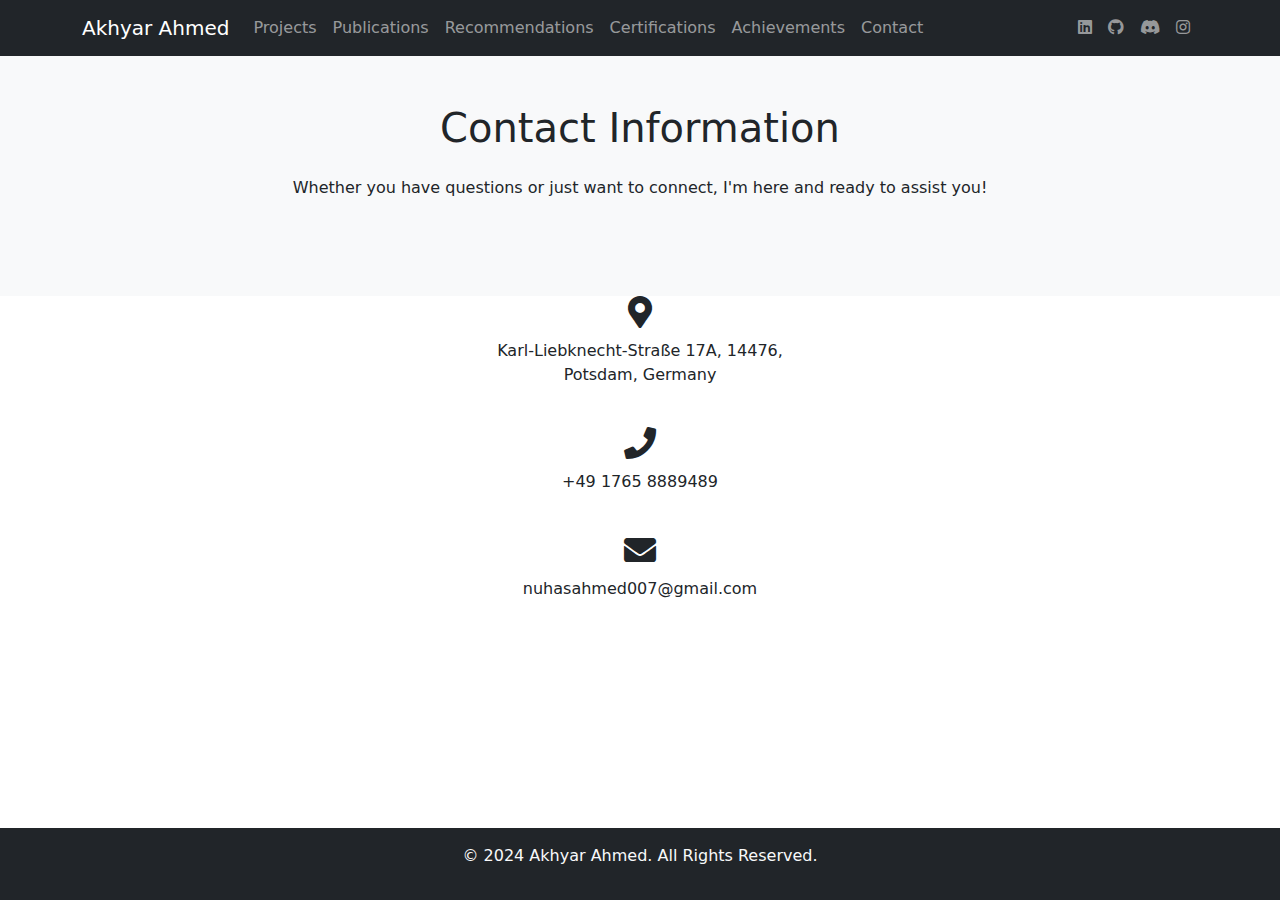
<file: contact.html>
<!DOCTYPE html>
<html lang="en">

<head>
  <meta charset="UTF-8">
  <meta name="viewport" content="width=device-width, initial-scale=1.0">
  <title>Portfolio - Contact</title>
  <!-- Bootstrap CSS -->
  <link href="https://cdn.jsdelivr.net/npm/bootstrap@5.3.0/dist/css/bootstrap.min.css" rel="stylesheet">
  <!-- Font Awesome Icons -->
  <link rel="stylesheet" href="https://cdnjs.cloudflare.com/ajax/libs/font-awesome/5.15.1/css/all.min.css">
  <!-- Include External CSS -->
  <link rel="stylesheet" href="resources/stylesheets/contacts-css.css">
</head>

<body>

  <!-- Navigation Bar -->
  <nav class="navbar navbar-expand-lg navbar-dark bg-dark">
    <div class="container">
      <a class="navbar-brand" href="index.html">Akhyar Ahmed</a>
      <!-- Toggler button for mobile navigation -->
      <button class="navbar-toggler" type="button" data-bs-toggle="collapse" data-bs-target="#navbarNav"
        aria-controls="navbarNav" aria-expanded="false" aria-label="Toggle navigation">
        <span class="navbar-toggler-icon"></span>
      </button>
      <!-- Navigation Links -->
      <div class="collapse navbar-collapse" id="navbarNav">
        <ul class="navbar-nav ml-auto">
          <!-- Replace "#" with the appropriate section IDs in your actual page -->
          <li class="nav-item"><a class="nav-link" href="projects.html">Projects</a></li>
          <li class="nav-item"><a class="nav-link" href="#publications">Publications</a></li>
          <li class="nav-item"><a class="nav-link" href="recommendations.html">Recommendations</a></li>
          <li class="nav-item"><a class="nav-link" href="#certifications">Certifications</a></li>
          <li class="nav-item"><a class="nav-link" href="achievements.html">Achievements</a></li>
          <li class="nav-item"><a class="nav-link" href="contact.html">Contact</a></li>
        </ul>
        <!-- Social Media Icons -->
        <ul class="navbar-nav ms-auto">
          <li class="nav-item"><a class="nav-link" href="https://www.linkedin.com/in/ak-ahmed/" target="_blank"><i class="fab fa-linkedin"></i></a></li>
          <li class="nav-item"><a class="nav-link" href="https://github.com/akhyar-ahmed" target="_blank"><i class="fab fa-github"></i></a></li>
          <li class="nav-item"><a class="nav-link" href="https://www.discordapp.com/users/718133096830206014/" target="_blank"><i class="fab fa-discord"></i></a></li>
          <li class="nav-item"><a class="nav-link" href="https://www.instagram.com/_croods_/" target="_blank"><i class="fab fa-instagram"></i></a></li>
        </ul>
      </div>
    </div>
  </nav>
  <div class="content">
    <!-- Section: Contact -->
    <section class="bg-light py-5">
        <!-- Section heading -->
        <h1 class="h1-responsive font-weight-bold text-center mb-4">Contact Information</h2>
        <!-- Section description -->
        <p class="text-center w-responsive mx-auto mb-5">Whether you have questions or just want to connect, I'm here and ready to assist you!</p>
    </section>
    <div class="row justify-content-center">
      <!-- Grid column -->
      <div class="col-md-3 text-center">
          <ul class="list-unstyled mb-0">
          <li><i class="fas fa-map-marker-alt fa-2x"></i>
              <p class="mt-2">Karl-Liebknecht-Straße 17A, 14476, Potsdam, Germany</p>
          </li>

          <li><i class="fas fa-phone mt-4 fa-2x"></i>
              <p class="mt-2">+49 1765 8889489</p>
          </li>

          <li><i class="fas fa-envelope mt-4 fa-2x"></i>
              <p class="mt-2">nuhasahmed007@gmail.com</p>
          </li>
          </ul>
      </div>
    <!-- Grid column -->

    </div>
  </div>

  <!-- Footer Section -->
  <footer class="bg-dark text-light text-center py-3">
    <div class="container">
      <p>&copy; 2024 Akhyar Ahmed. All Rights Reserved.</p>
    </div>
  </footer>

  <!-- Bootstrap JS and Popper.js -->
  <script src="https://cdn.jsdelivr.net/npm/bootstrap@5.3.0/dist/js/bootstrap.bundle.min.js"></script>

</body>

</html>
</file>
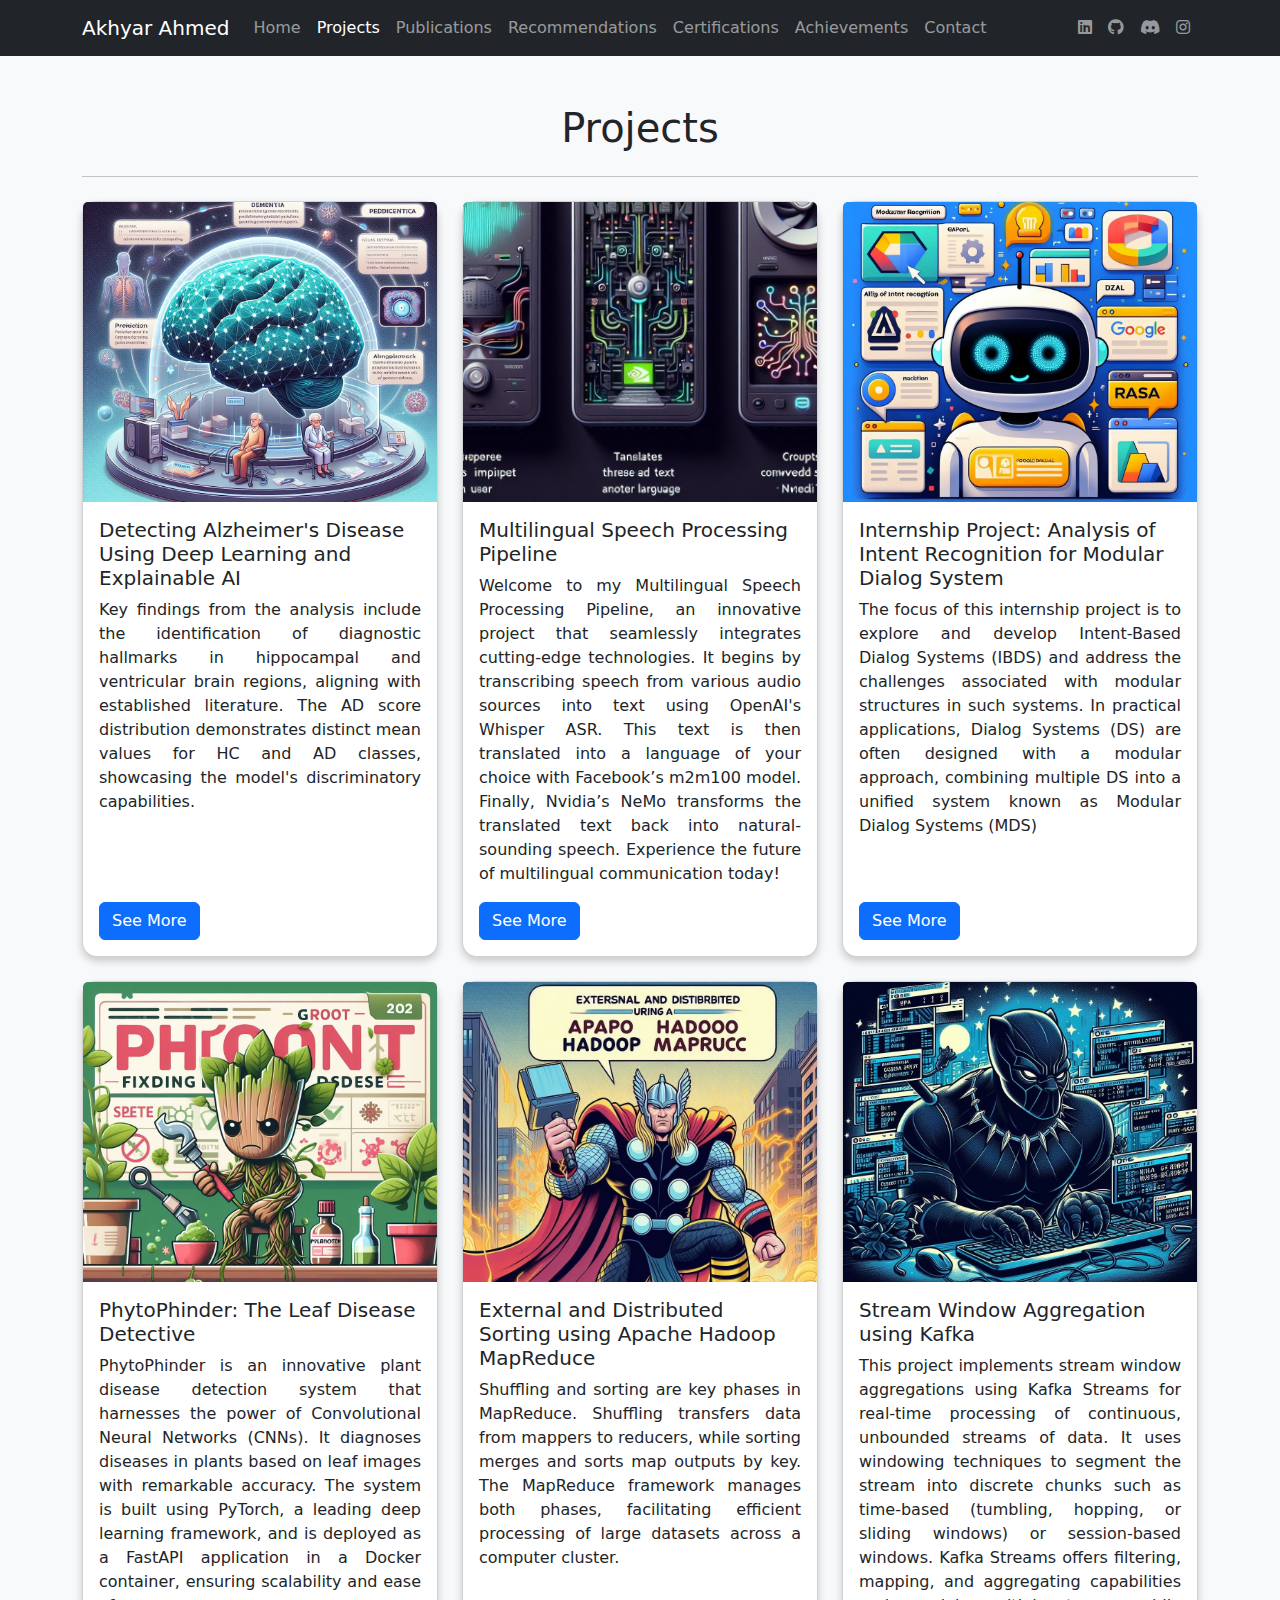
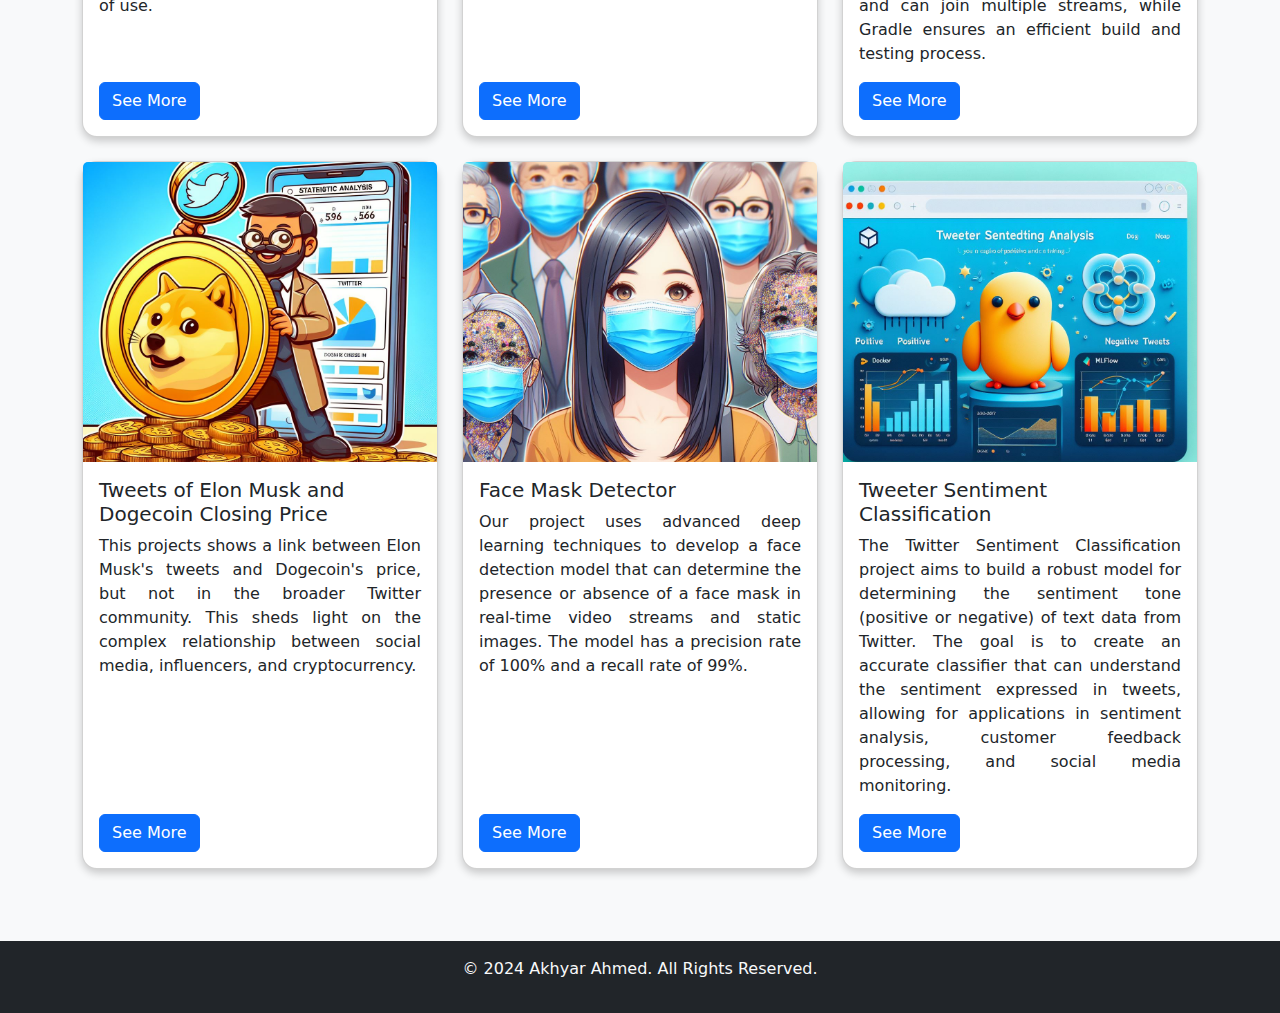
<file: projects.html>
<!DOCTYPE html>
<html lang="en">

<head>

  <meta charset="UTF-8">
  <meta name="viewport" content="width=device-width, initial-scale=1.0">
  <title>Portfolio - Projects</title>
  <!-- Bootstrap CSS -->
  <link href="https://cdn.jsdelivr.net/npm/bootstrap@5.3.0/dist/css/bootstrap.min.css" rel="stylesheet">
  <!-- Font Awesome Icons -->
  <link rel="stylesheet" href="https://cdnjs.cloudflare.com/ajax/libs/font-awesome/5.15.1/css/all.min.css">
  <!-- Include External JavaScript Script -->
  <script src="resources/scripts/projects-script.js" defer></script>
  <!-- Include External CSS -->
  <link rel="stylesheet" href="resources/stylesheets/projects-css.css">

</head>

<body>

  <!-- Navigation Bar -->
  <nav class="navbar navbar-expand-lg navbar-dark bg-dark">
    <div class="container">
      <a class="navbar-brand" href="index.html">Akhyar Ahmed</a>
      <!-- Toggler button for mobile navigation -->
      <button class="navbar-toggler" type="button" data-bs-toggle="collapse" data-bs-target="#navbarNav"
        aria-controls="navbarNav" aria-expanded="false" aria-label="Toggle navigation">
        <span class="navbar-toggler-icon"></span>
      </button>
      <!-- Navigation Links -->
      <div class="collapse navbar-collapse" id="navbarNav">
        <ul class="navbar-nav ml-auto">
          <!-- Replace "#" with the appropriate section IDs in your actual page -->
          <li class="nav-item"><a class="nav-link" href="index.html">Home</a></li>
          <li class="nav-item"><a class="nav-link active" href="projects.html">Projects</a></li>
          <li class="nav-item"><a class="nav-link" href="publications.html">Publications</a></li>
          <li class="nav-item"><a class="nav-link" href="recommendations.html">Recommendations</a></li>
          <li class="nav-item"><a class="nav-link" href="certifications.html">Certifications</a></li>
          <li class="nav-item"><a class="nav-link" href="achievements.html">Achievements</a></li>
          <li class="nav-item"><a class="nav-link" href="contact.html">Contact</a></li>
        </ul>
        <!-- Social Media Icons -->
        <ul class="navbar-nav ms-auto">
          <li class="nav-item"><a class="nav-link" href="https://www.linkedin.com/in/ak-ahmed/" target="_blank"><i class="fab fa-linkedin"></i></a></li>
          <li class="nav-item"><a class="nav-link" href="https://github.com/akhyar-ahmed" target="_blank"><i class="fab fa-github"></i></a></li>
          <li class="nav-item"><a class="nav-link" href="https://www.discordapp.com/users/718133096830206014/" target="_blank"><i class="fab fa-discord"></i></a></li>
          <li class="nav-item"><a class="nav-link" href="https://www.instagram.com/_croods_/" target="_blank"><i class="fab fa-instagram"></i></a></li>
        </ul>
      </div>
    </div>
  </nav>

  <div class="content">
    <!-- Projects Section -->
    <section id="projects" class="bg-light py-5">
      <div class="container">
        <h1 class="text-center mb-4">Projects</h2>
        <hr class="my-4">
        <div class="row d-flex align-items-stretch">
          <!-- Project 1 -->
          <div class="col-md-4 d-flex align-items-stretch">
            <div class="card mb-4 d-flex flex-column">
              <img src="resources/images/project_1.jpg" class="card-img-top" alt="Project 1">
              <div class="card-body d-flex flex-column">
                <h5 class="card-title">Detecting Alzheimer's Disease Using Deep Learning and Explainable AI</h5>
                <p class="card-text">Key findings from the analysis include the identification of diagnostic hallmarks in hippocampal and ventricular brain regions, aligning with established literature. The AD score distribution demonstrates distinct mean values for HC and AD classes, showcasing the model's discriminatory capabilities.</p>
                <div class="mt-auto">
                  <button class="btn btn-primary" data-bs-toggle="modal" data-bs-target="#project1Modal">See More</button>
                </div>
              </div>
            </div>
          </div>
          <!-- Project 6 -->
          <div class="col-md-4 d-flex align-items-stretch">
            <div class="card mb-4 d-flex flex-column">
              <img src="resources/images/project_6.jpg" class="card-img-top" alt="Project 6">
              <div class="card-body d-flex flex-column">
                <h5 class="card-title">Multilingual Speech Processing Pipeline</h5>
                <p class="card-text">
                  Welcome to my Multilingual Speech Processing Pipeline, an innovative project that seamlessly integrates cutting-edge technologies. It begins by transcribing speech from various audio sources into text using OpenAI's Whisper ASR. This text is then translated into a language of your choice with Facebook’s m2m100 model. Finally, Nvidia’s NeMo transforms the translated text back into natural-sounding speech. Experience the future of multilingual communication today!
                </p>
                <div class="mt-auto">
                  <button class="btn btn-primary" data-bs-toggle="modal" data-bs-target="#project6Modal">See More</button>
                </div>
              </div>
            </div>
          </div>
          <!-- Project 3 -->
          <div class="col-md-4 d-flex align-items-stretch">
            <div class="card mb-4 d-flex flex-column">
              <img src="resources/images/project_3.jpg" class="card-img-top" alt="Project 3">
              <div class="card-body d-flex flex-column">
                <h5 class="card-title">Internship Project: Analysis of Intent Recognition for Modular Dialog System</h5>
                <p class="card-text">The focus of this internship project is to explore and develop Intent-Based Dialog Systems (IBDS) and address the challenges associated with modular structures in such systems. In practical applications, Dialog Systems (DS) are often designed with a modular approach, combining multiple DS into a unified system known as Modular Dialog Systems (MDS)</p>
                <div class="mt-auto">
                  <button class="btn btn-primary" data-bs-toggle="modal" data-bs-target="#project3Modal">See More</button>
                </div>
              </div>
            </div>
          </div>
        </div>
        <div class="row d-flex align-items-stretch">
          <!-- Project 7 -->
          <div class="col-md-4 d-flex align-items-stretch">
            <div class="card mb-4 d-flex flex-column">
              <img src="resources/images/project_7.jpg" class="card-img-top" alt="Project 7">
              <div class="card-body d-flex flex-column">
                <h5 class="card-title">PhytoPhinder: The Leaf Disease Detective</h5>
                <p class="card-text">PhytoPhinder is an innovative plant disease detection system that harnesses the power of Convolutional Neural Networks (CNNs). It diagnoses diseases in plants based on leaf images with remarkable accuracy. The system is built using PyTorch, a leading deep learning framework, and is deployed as a FastAPI application in a Docker container, ensuring scalability and ease of use.</p>
                <div class="mt-auto">
                  <button class="btn btn-primary" data-bs-toggle="modal" data-bs-target="#project7Modal">See More</button>
                </div>
              </div>
            </div>
          </div>
          <!-- Project 8 -->
          <div class="col-md-4 d-flex align-items-stretch">
            <div class="card mb-4 d-flex flex-column">
              <img src="resources/images/project_8.jpg" class="card-img-top" alt="Project 8">
              <div class="card-body d-flex flex-column">
                <h5 class="card-title">External and Distributed Sorting using Apache Hadoop MapReduce</h5>
                <p class="card-text">
                  Shuffling and sorting are key phases in MapReduce. Shuffling transfers data from mappers to reducers, while sorting merges and sorts map outputs by key. The MapReduce framework manages both phases, facilitating efficient processing of large datasets across a computer cluster.
                </p>
                <div class="mt-auto">
                  <button class="btn btn-primary" data-bs-toggle="modal" data-bs-target="#project8Modal">See More</button>
                </div>
              </div>
            </div>
          </div>
          <!-- Project 9 -->
          <div class="col-md-4 d-flex align-items-stretch">
            <div class="card mb-4 d-flex flex-column">
              <img src="resources/images/project_9.jpg" class="card-img-top" alt="Project 9">
              <div class="card-body d-flex flex-column">
                <h5 class="card-title">Stream Window Aggregation using Kafka</h5>
                <p class="card-text">This project implements stream window aggregations using Kafka Streams for real-time processing of continuous, unbounded streams of data. It uses windowing techniques to segment the stream into discrete chunks such as time-based (tumbling, hopping, or sliding windows) or session-based windows. Kafka Streams offers filtering, mapping, and aggregating capabilities and can join multiple streams, while Gradle ensures an efficient build and testing process.</p>
                <div class="mt-auto">
                  <button class="btn btn-primary" data-bs-toggle="modal" data-bs-target="#project9Modal">See More</button>
                </div>
              </div>
            </div>
          </div>
        </div>
        <div class="row d-flex align-items-stretch">
          <!-- Project 2 -->
          <div class="col-md-4 d-flex align-items-stretch">
            <div class="card mb-4 d-flex flex-column">
              <img src="resources/images/project_2.jpg" class="card-img-top" alt="Project 2">
              <div class="card-body d-flex flex-column">
                <h5 class="card-title">Tweets of Elon Musk and Dogecoin Closing Price</h5>
                <p class="card-text">This projects shows a link between Elon Musk's tweets and Dogecoin's price, but not in the broader Twitter community. This sheds light on the complex relationship between social media, influencers, and cryptocurrency.</p>
                <div class="mt-auto">
                  <button class="btn btn-primary" data-bs-toggle="modal" data-bs-target="#project2Modal">See More</button>
                </div>
              </div>
            </div>
          </div>
          <!-- Project 4 -->
          <div class="col-md-4 d-flex align-items-stretch">
            <div class="card mb-4 d-flex flex-column">
              <img src="resources/images/project_4.jpg" class="card-img-top" alt="Project 4">
              <div class="card-body d-flex flex-column">
                <h5 class="card-title">Face Mask Detector</h5>
                <p class="card-text">Our project uses advanced deep learning techniques to develop a face detection model that can determine the presence or absence of a face mask in real-time video streams and static images. The model has a precision rate of 100% and a recall rate of 99%.</p>
                <div class="mt-auto">
                  <button class="btn btn-primary" data-bs-toggle="modal" data-bs-target="#project4Modal">See More</button>
                </div>
              </div>
            </div>
          </div>
          <!-- Project 5 -->
          <div class="col-md-4 d-flex align-items-stretch">
            <div class="card mb-4 d-flex flex-column">
              <img src="resources/images/project_5.jpg" class="card-img-top" alt="Project 5">
              <div class="card-body d-flex flex-column">
                <h5 class="card-title">Tweeter Sentiment Classification</h5>
                <p class="card-text">The Twitter Sentiment Classification project aims to build a robust model for determining the sentiment tone (positive or negative) of text data from Twitter. The goal is to create an accurate classifier that can understand the sentiment expressed in tweets, allowing for applications in sentiment analysis, customer feedback processing, and social media monitoring.</p>
                <div class="mt-auto">
                  <button class="btn btn-primary" data-bs-toggle="modal" data-bs-target="#project5Modal">See More</button>
                </div>
              </div>
            </div>
          </div>
        </div>
      </div>
    </section>
  </div>

  <!-- Project 1 Modal -->
  <div class="modal fade" id="project1Modal" tabindex="-1" role="dialog" aria-labelledby="project1ModalLabel" aria-hidden="true">
    <div class="modal-dialog modal-lg" role="document">
      <div class="modal-content">
        <div class="modal-header">
            <h5 class="modal-title" id="project1ModalLabel">Predicting Dementia on 3D Brain MRIs</h5>
            <button type="button" class="btn-close" data-bs-dismiss="modal" aria-label="Close"></button>
        </div>
        <div class="modal-body">
            <p>Alzheimer's Disease (AD) is a debilitating neurological condition characterized by progressive cognitive decline and neurodegeneration. Early detection is crucial for timely intervention and treatment. This project focuses on leveraging advanced deep learning methods to analyze 3D brain Magnetic Resonance Images (MRIs) for the detection of AD, Healthy Control (HC), and the intermediate stage of Mild Cognitive Impairment (MCI).</p>

            <p class="align-justify">The methodology involves adapting a sophisticated deep-learning model previously developed for AD classification. Post hoc explanations are incorporated using Layer-wise Relevance Propagation (LRP), enhancing interpretability. The extension of the model to include MCI aims to address the challenge of identifying patients in this critical intermediate stage.</p>
            <p class="align-justify"> Key findings from the analysis include the identification of diagnostic hallmarks in hippocampal and ventricular brain regions, aligning with established literature. The AD score distribution demonstrates distinct mean values for HC and AD classes, showcasing the model's discriminatory capabilities.</p>
            <p class="align-justify">However, the project reveals challenges in multi-class classification, indicating the difficulty distinguishing MCI from HC and AD. The study also suggests future directions, such as incorporating additional risk factors like age to enhance classification accuracy.</p>
            <p class="align-justify">In summary, this project contributes to advancing AD detection using deep learning, providing insights into model performance, interpretability, and potential enhancements for more accurate classification in complex MCI scenarios. The combination of advanced AI techniques and a nuanced understanding of model outputs offers promise for improving clinical decision-making in diagnosing neurodegenerative disorders.</p>
            <button class="btn btn-secondary" id="openPdfButton1">Open PDF</button>
        </div>
        <div class="modal-footer">
            <button type="button" class="btn btn-secondary" data-bs-dismiss="modal">Close</button>
        </div>
      </div>
    </div>
  </div>

  <!-- Project 2 Modal -->
  <div class="modal fade" id="project2Modal" tabindex="-1" role="dialog" aria-labelledby="project2ModalLabel" aria-hidden="true">
    <div class="modal-dialog modal-lg" role="document">
      <div class="modal-content">
        <div class="modal-header">
          <h5 class="modal-title" id="project2ModalLabel">Analysis Between Tweets of Elon Musk and Dogecoin Closing
            Price</h5>
          <button type="button" class="btn-close" data-bs-dismiss="modal" aria-label="Close"></button>
        </div>
        <div class="modal-body">
          <p>Our research project focuses on the intersection of cryptocurrency markets, with a particular emphasis on Dogecoin, a notable cryptocurrency, and the impact of Elon Musk's tweets on its price trajectory. Cryptocurrencies, especially Dogecoin, have gained significant attention in financial circles, often influenced by high-profile figures like Elon Musk.</p>

            <p>To gain a comprehensive understanding of the correlation between Dogecoin's price movements and the sentiments expressed in Elon Musk's tweets related to Dogecoin, we conducted a thorough investigation. Recognizing the limitations of relying solely on a single influencer's data, we expanded our analysis to include tweets from various users, creating a more robust dataset. Leveraging Twitter's API, we collected and meticulously processed over 45,000 tweets, employing advanced sentiment analysis models for in-depth examination.</p>
            
            <p>Our analysis results reveal a discernible connection between Elon Musk's tweets and the price dynamics of Dogecoin. However, interestingly, this correlation is not reflected in the broader spectrum of Dogecoin-related tweets originating from the wider Twitter user community. Our findings shed light on the nuanced relationship between social media sentiments, individual influencers, and the cryptocurrency market, offering valuable insights into the complex dynamics at play in this rapidly evolving financial landscape.</p>
          <button class="btn btn-secondary" id="openPdfButton2">Open PDF</button>
        </div>
        <div class="modal-footer">
          <button type="button" class="btn btn-secondary" data-bs-dismiss="modal">Close</button>
        </div>
      </div>
    </div>
  </div>

  <!-- Project 3 Modal -->
  <div class="modal fade" id="project3Modal" tabindex="-1" role="dialog" aria-labelledby="project3ModalLabel" aria-hidden="true">
    <div class="modal-dialog modal-lg" role="document">
      <div class="modal-content">
        <div class="modal-header">
          <h5 class="modal-title" id="project3ModalLabel">Internship Project: Analysis of Intent Recognition for Modular Dialog
            System</h5>
          <button type="button" class="btn-close" data-bs-dismiss="modal" aria-label="Close"></button>
        </div>
        <div class="modal-body">
          <p>The focus of this internship project is to explore and develop Intent-Based Dialog Systems (IBDS) and address the challenges associated with modular structures in such systems. In practical applications, Dialog Systems (DS) are often designed with a modular approach, combining multiple DS into a unified system known as Modular Dialog Systems (MDS).

          <p>The project introduces the concept of Intent-Based Dialog Systems (IBDS), which differ from traditional research-oriented dialog systems by employing rule-based Dialog Managers (DM) in industry applications. The absence of an established term for such systems in the literature leads to the adoption of "Intent-Based Dialog Systems."</p>
            
          <p>The core challenge addressed in the project is the task of module selection (MS) in IBDS. This involves choosing the appropriate sub-DS for each user utterance to generate a unified response. This problem is particularly relevant in industry applications where IBDS, relying on rule-based DM, combines multiple dialog systems with different intents and architectures.</p>
            
          <p>The project contributes significantly to the scientific literature by formally introducing the novel task of MS and providing an evaluation framework for this task. A benchmark dataset is proposed to evaluate models for MS, and three baseline models are presented. The experiments conducted demonstrate the importance of the user utterance text as a more robust feature for MS models compared to confidence values of Intent Detection (ID).</p>
            
          <p>In summary, the internship project makes valuable contributions to advancing the understanding and development of Intent-Based Dialog Systems. It addresses the unique challenges posed by modular structures in practical applications and provides a clear evaluation framework for the task of module selection.</p>
          <button class="btn btn-secondary" id="openPdfButton3">Open PDF</button>
        </div>
        <div class="modal-footer">
          <button type="button" class="btn btn-secondary" data-bs-dismiss="modal">Close</button>
        </div>
      </div>
    </div>
  </div>

  <!-- Project 4 Modal -->
  <div class="modal fade" id="project4Modal" tabindex="-1" role="dialog" aria-labelledby="project4ModalLabel" aria-hidden="true">
    <div class="modal-dialog modal-lg" role="document">
      <div class="modal-content">
        <div class="modal-header">
          <h5 class="modal-title" id="project4ModalLabel">Face Mask Detector</h5>
          <button type="button" class="btn-close" data-bs-dismiss="modal" aria-label="Close"></button>
        </div>
        <div class="modal-body">
          <p>In the wake of the global COVID-19 pandemic, our innovative project takes center stage in the realm of health and safety. Focused on the pivotal role of face masks in protection, we have harnessed the power of advanced deep learning, unveiling a sophisticated face detection model. This model stands as a guardian, capable of real-time scrutiny in both dynamic video streams and static images.</p>
          
          <p>At its core lies the Single Shot Detector (SSD) architecture, a beacon of accuracy and high-speed prowess. Elevating our approach, we seamlessly incorporate transfer learning in neural networks, allowing our model to deliver a decisive verdict on the presence or absence of a face mask, whether in a still image or a live video feed. The culmination of our endeavors reveals exceptional performance metrics, boasting an impressive precision and recall rate of 100% and 99%, respectively.
            Beyond the realms of technology, our project emerges as a beacon of hope, showcasing the intersection of innovation and societal well-being. As we navigate the ever-evolving landscape of public health, this endeavor serves as a testament to the transformative potential of cutting-edge technologies in the face of real-world challenges.</p>
          <button class="btn btn-secondary" id="openPdfButton4">Open PDF</button>
        </div>
        <div class="modal-footer">
          <button type="button" class="btn btn-secondary" data-bs-dismiss="modal">Close</button>
        </div>
      </div>
    </div>
  </div>

  <!-- Project 8 Modal -->
  <div class="modal fade" id="project8Modal" tabindex="-1" role="dialog" aria-labelledby="project8ModalLabel" aria-hidden="true">
    <div class="modal-dialog modal-lg" role="document">
      <div class="modal-content">
        <div class="modal-header">
          <h5 class="modal-title" id="project8ModalLabel">External and Distributed Sorting using Apache Hadoop MapReduce</h5>
          <button type="button" class="btn-close" data-bs-dismiss="modal" aria-label="Close"></button>
        </div>
        <div class="modal-body">
          <p>Shuffling in MapReduce is the process of transferring data from the mappers to reducers1. This phase is necessary for the reducers, otherwise, they would not have any input (or input from every mapper). As shuffling can start even before the map phase has finished, this saves some time and completes the tasks in lesser time1.</p>
          <p>Sorting in MapReduce covers the merging and sorting of map outputs. Data from the mapper are grouped by the key, split among reducers, and sorted by the key1. Every reducer obtains all values associated with the same key1. The keys generated by the mapper are automatically sorted by the MapReduce Framework, i.e., before starting of reducer, all intermediate key-value pairs in MapReduce that are generated by mapper get sorted by key and not by value1. Sorting in Hadoop helps reducer to easily distinguish when a new reduce task should start. This saves time for the reducer1.</p>
          <p>These two phases occur simultaneously and are done by the MapReduce framework1. This process allows for efficient and distributed processing of large datasets across a cluster of computers, making it a fundamental component of the Hadoop ecosystem.</p>
          <form action="https://github.com/akhyar-ahmed/external-and-distributed-sorting" method="get" target="_blank">
            <button class="btn btn-secondary" type="submit">GitHub Link</button>
          </form>
        </div>
        <div class="modal-footer">
          <button type="button" class="btn btn-secondary" data-bs-dismiss="modal">Close</button>
        </div>
      </div>
    </div>
  </div>

  <!-- Project 9 Modal -->
  <div class="modal fade" id="project9Modal" tabindex="-1" role="dialog" aria-labelledby="project9ModalLabel" aria-hidden="true">
    <div class="modal-dialog modal-lg" role="document">
      <div class="modal-content">
        <div class="modal-header">
          <h5 class="modal-title" id="project9ModalLabel">Stream Window Aggregation using Kafka</h5>
          <button type="button" class="btn-close" data-bs-dismiss="modal" aria-label="Close"></button>
        </div>
        <div class="modal-body">
          <p>This project aims to implement stream window aggregations using Kafka Streams. It focuses on processing continuous, unbounded streams of data in real-time. The key feature of this project is the use of windowing techniques to segment the stream into discrete chunks, known as windows. These windows can be time-based (tumbling, hopping, or sliding windows) or session-based, depending on the use case.</p>
          <p>The project leverages the power of Kafka Streams, a client library for building applications and microservices, where the input and output data are stored in Kafka clusters. It offers sophisticated stream processing capabilities such as filtering, mapping, and aggregating incoming data, as well as joining multiple streams.</p>
          <p>By using Gradle as a build tool, the project ensures a reliable and efficient build and testing process, making it easier to manage dependencies and allowing for automated testing and deployment.</p>
          <p>Overall, “Stream Window Aggregations using Kafka Streams” is a robust solution for real-time data processing and analytics, providing valuable insights and aiding in decision-making processes.</p>
          <form action="https://github.com/akhyar-ahmed/windowing/tree/main" method="get" target="_blank">
            <button class="btn btn-secondary" type="submit">GitHub Link</button>
          </form>
        </div>
        <div class="modal-footer">
          <button type="button" class="btn btn-secondary" data-bs-dismiss="modal">Close</button>
        </div>
      </div>
    </div>
  </div>

  <!-- Project 5 Modal -->
  <div class="modal fade" id="project5Modal" tabindex="-1" role="dialog" aria-labelledby="project5ModalLabel" aria-hidden="true">
    <div class="modal-dialog modal-lg" role="document">
      <div class="modal-content">
        <div class="modal-header">
          <h5 class="modal-title" id="project5ModalLabel">Twitter Sentiment Classification</h5>
          <button type="button" class="btn-close" data-bs-dismiss="modal" aria-label="Close"></button>
        </div>
        <div class="modal-body">
          <!-- Project details and links -->
          <p>The Twitter Sentiment Classification project is a suave endeavor designed to harness the power of cutting-edge machine learning techniques for discerning the nuanced sentiment conveyed in Twitter text data. This ambitious initiative seeks to construct a resilient model, finely tuned to decipher the emotional tone encapsulated in tweets, with a keen focus on distinguishing between positive and negative sentiments. The ultimate aim is to craft a highly accurate classifier, poised to revolutionize applications in sentiment analysis, elevate the efficiency of customer feedback processing, and contribute to insightful social media monitoring. By leveraging advanced algorithms, this project aspires to be at the forefront of sentiment classification, unraveling the intricacies of language expressed in the dynamic realm of Twitter.</p>

          <p>You can pull it and use it from <a href="https://hub.docker.com/repository/docker/akhyarahmed/mlzoomcamp/tags?page=1&ordering=last_updated">docker hub</a>. The README.md can be found <a href="https://github.com/akhyar-ahmed/Machine_Learning_Zoomcamp/tree/main/mid-term">here.</a></p>
        
          <!-- Image Carousel -->
          <div id="imageCarousel" class="carousel slide" data-bs-ride="carousel">
            <div class="carousel-inner">
              <!-- Image 1 -->
              <div class="carousel-item active">
                <img src="resources/images/project_5_1.jpg" class="d-block w-100" alt="Image 1">
                <div class="carousel-caption d-none d-md-block">
                  <p>Initial State.</p>
                </div>
              </div>
              <!-- Image 2 -->
              <div class="carousel-item">
                <img src="resources/images/project_5_2.jpg" class="d-block w-100" alt="Image 2">
                <div class="carousel-caption d-none d-md-block">
                  <p>Test with a NEGATIVE Tweet.</p>
                </div>
              </div>
              <!-- Image 3 -->
              <div class="carousel-item">
                <img src="resources/images/project_5_3.jpg" class="d-block w-100" alt="Image 3">
                <div class="carousel-caption d-none d-md-block">
                  <p>Test with a POSITIVE Tweet.</p>
                </div>
              </div>
              <!-- Previous and Next buttons -->
              <button class="carousel-control-prev" type="button" data-bs-target="#imageCarousel" data-bs-slide="prev">
                <span class="carousel-control-prev-icon" aria-hidden="true"></span>
                <span class="visually-hidden">Previous</span>
              </button>
              <button class="carousel-control-next" type="button" data-bs-target="#imageCarousel" data-bs-slide="next">
                <span class="carousel-control-next-icon" aria-hidden="true"></span>
                <span class="visually-hidden">Next</span>
              </button>
            </div>
          </div>
        </div>
      </div>
    </div>
  </div>

  <!-- Project 6 Modal -->
  <div class="modal fade" id="project6Modal" tabindex="-1" role="dialog" aria-labelledby="project6ModalLabel" aria-hidden="true">
    <div class="modal-dialog modal-lg" role="document">
      <div class="modal-content">
        <div class="modal-header">
          <h5 class="modal-title" id="project6ModalLabel">Multilingual Speech Processing Pipeline</h5>
          <button type="button" class="btn-close" data-bs-dismiss="modal" aria-label="Close"></button>
        </div>
        <div class="modal-body">
          <!-- Image Carousel -->
          <div id="imageCarousel_1" class="carousel slide" data-bs-ride="carousel">
            <div class="carousel-inner">
              <!-- Image 1 -->
              <div class="carousel-item active">
                <img src="resources/images/project_6_1.jpg" class="d-block w-100" alt="Image 1">
                <p>Initial state: File upload.</p>
              </div>
              <!-- Image 2 -->
              <div class="carousel-item">
                <img src="resources/images/project_6_2.jpg" class="d-block w-100" alt="Image 2">
                <p>Upload a file (.mp3/wav) and select languages.</p>
                
              </div>
              <!-- Image 3 -->
              <div class="carousel-item">
                <img src="resources/images/project_6_3.jpg" class="d-block w-100" alt="Image 3">
                <p>Results of file upload on their respective sections!</p>
              </div>
              <!-- Image 4 -->
              <div class="carousel-item">
                <img src="resources/images/project_6_4.jpg" class="d-block w-100" alt="Image 4">
                <p>Initial state: Website streaming.</p>
              </div>
              <!-- Image 5 -->
              <div class="carousel-item">
                <img src="resources/images/project_6_5.jpg" class="d-block w-100" alt="Image 5">
                <p>Results of streaming data!</p>
              </div>
              <!-- Previous and Next buttons -->
              <button class="carousel-control-prev" type="button" data-bs-target="#imageCarousel_1" data-bs-slide="prev">
                <span class="carousel-control-prev-icon" aria-hidden="true"></span>
                <span class="visually-hidden">Previous</span>
              </button>
              <button class="carousel-control-next" type="button" data-bs-target="#imageCarousel_1" data-bs-slide="next">
                <span class="carousel-control-next-icon" aria-hidden="true"></span>
                <span class="visually-hidden">Next</span>
              </button>
            </div>
          </div>
          <!-- Project details and links -->
          <p>This project is a sophisticated integration of three advanced technologies: Whisper ASR, Facebook’s m2m100 model, and Nvidia’s NeMo. Each of these components plays a crucial role in the pipeline.</p>
          <p>OpenAI's Whisper ASR: This is the first step in the pipeline. It takes speech from various sources such as microphones, MP3 files, or live audio streams, and transcribes them into text. This is particularly useful in scenarios like transcribing lectures, meetings, or interviews in real-time.</p>
          <p>Facebook’s m2m100 model: The transcribed text is then fed into this machine translation model, which translates the text into a specific language. This is a boon for global communication, breaking down language barriers in international conferences, customer support, or even in social media interactions.</p>
          <p>Nvidia’s NeMo: The final step in the pipeline is text-to-speech synthesis. The translated text is converted back into speech, producing audio streams or audio files. This can be used to generate multilingual podcasts, voiceovers for videos, or even for accessibility purposes, aiding those with reading difficulties or visual impairments.</p>
          <p>The integration of these three services in a sequential pipeline makes my project a comprehensive solution for multilingual speech processing. It has the potential to revolutionize communication in our increasingly global and digital world, making information more accessible and interactions more inclusive. Whether it’s for business meetings, educational content, customer service, or personal use, your project opens up a world of possibilities. It truly embodies the spirit of innovation and the power of technology to bring people together.</p>

        </div>
      </div>
    </div>
  </div>

  <!-- Project 7 Modal -->
  <div class="modal fade" id="project7Modal" tabindex="-1" role="dialog" aria-labelledby="project7ModalLabel" aria-hidden="true">
    <div class="modal-dialog modal-lg" role="document">
      <div class="modal-content">
        <div class="modal-header">
          <h5 class="modal-title" id="project7ModalLabel">PhytoPhinder: The Leaf Disease Detective</h5>
          <button type="button" class="btn-close" data-bs-dismiss="modal" aria-label="Close"></button>
        </div>
        <div class="modal-body">
          <!-- Image Carousel -->
          <div id="imageCarousel_2" class="carousel slide" data-bs-ride="carousel">
            <div class="carousel-inner">
              <!-- Image 1 -->
              <div class="carousel-item active">
                <img src="resources/images/project_7_1.jpg" class="d-block w-100" alt="Image 1">
                <p>Initial state: Upload an Image File.</p>
              </div>
              <!-- Image 2 -->
              <div class="carousel-item">
                <img src="resources/images/project_7_2.jpg" class="d-block w-100" alt="Image 2">
                <p>Correctly Predicted Bell Pepper Healthy Leaf!</p>
                
              </div>
              <!-- Image 3 -->
              <div class="carousel-item">
                <img src="resources/images/project_7_3.jpg" class="d-block w-100" alt="Image 3">
                <p>Correctly Predicted the Leaf Disease: Apple Cedar Rust!</p>
              </div>
              <!-- Image 4 -->
              <div class="carousel-item">
                <img src="resources/images/project_7_4.jpg" class="d-block w-100" alt="Image 4">
                <p>Correctly Predicted the Leaf Disease: Tomato Yellow Curl Virus!</p>
              </div>
              <!-- Previous and Next buttons -->
              <button class="carousel-control-prev" type="button" data-bs-target="#imageCarousel_2" data-bs-slide="prev">
                <span class="carousel-control-prev-icon" aria-hidden="true"></span>
                <span class="visually-hidden">Previous</span>
              </button>
              <button class="carousel-control-next" type="button" data-bs-target="#imageCarousel_2" data-bs-slide="next">
                <span class="carousel-control-next-icon" aria-hidden="true"></span>
                <span class="visually-hidden">Next</span>
              </button>
            </div>
          </div>
          <!-- Project details and links -->
          <p>PhytoPhinder is an innovative plant disease detection system that harnesses the power of Convolutional Neural Networks (CNNs). It diagnoses diseases in plants based on leaf images with remarkable accuracy. The system is built using PyTorch, a leading deep learning framework, and is deployed as a FastAPI application in a Docker container, ensuring scalability and ease of use. The project utilizes a comprehensive dataset of leaf images from Kaggle, known as the Leaf Disease Detection <a href="https://www.kaggle.com/datasets/dev523/leaf-disease-detection-dataset/code">Dataset</a>.</p>
          <p>This dataset provides a diverse range of leaf images, covering various species and disease states, which aids in training a robust and versatile model. The dataset comprise with approximate ~90k of images (train ~70k, test ~20k). The dataset only provide 38 types of disease and healthy images of several plants. EDA has been done in <a href="https://github.com/akhyar-ahmed/Machine_Learning_Zoomcamp/blob/main/capstone-1/notebooks/phytophinder-the-leaf-disease-detective.ipynb">notebooks/phytophinder-the-leaf-detective.ipynb</a> notebook. You can see all the types of plant sample (healty and non-healthy) images. Which means this problem is a multi-class classification problem and we have 38 classes to classify. I also created small_dataset (you can download it from <a href="https://drive.google.com/file/d/1noWajl7rgjk_84uHx2OkdcQ-cAth8nuZ/view">here</a>). I used this dataset in <a href="https://github.com/akhyar-ahmed/Machine_Learning_Zoomcamp/blob/main/capstone-1/notebooks/notebook_1.ipynb">notebooks/notebook_1.ipynb</a> to run the project locally. You can use this dataset to run the project locally. Don't worry it has all equally distributed images from all classes.</p>
          <p>I hyper-parameter tune it with differnt CNN models (notebook_1.ipynb, and phytophinder-the-leaf-detective.ipynb) with different inner-layers. Validation-loss defines the perforfence of the best model. Where phytophinder-the-leaf-detective.ipynb is the final version of my code. Later I convert it an anssemble everything in train.py. So you can follow that notebook and that script to evaluate my project. Using the best trained model I make predictions on whether it can detect the classes(disease or healthy) of a plant leaf. Finally, I containerise this application and publish it to docker-hub.</p>
        </div>
      </div>
    </div>
  </div>


  <!-- Footer Section -->
  <footer class="bg-dark text-light text-center py-3">
    <div class="container">
      <p>&copy; 2024 Akhyar Ahmed. All Rights Reserved.</p>
    </div>
  </footer>

  <!-- Bootstrap JS and Popper.js -->
  <script src="https://cdn.jsdelivr.net/npm/bootstrap@5.3.0/dist/js/bootstrap.bundle.min.js"></script>

</body>

</html>
</file>
<file: resources/stylesheets/contacts-css.css>
body {
    display: flex;
    flex-direction: column;
    min-height: 100vh;
  }

.content {
  flex: 1;
}

.navbar {
  position: sticky;
  top: 0;
  z-index: 100;
}
</file>
<file: resources/stylesheets/projects-css.css>
body {
    display: flex;
    flex-direction: column;
    min-height: 100vh;
    user-select: none;
}

.content {
    flex: 1;
}

.pdf-container {
    max-width: 100%;
    height: 500px; /* Adjust the height as needed */
}

.card-img-top {
    height: 300px; /* Adjust the height as needed */
    object-fit: cover; /* This ensures the image covers the entire space without stretching */
}

.card-body p {
    text-align: justify;
}

.modal-body p {
    text-align: justify;
}

.carousel-item p{
    color: black;
    text-align: center;
    bottom: 0;
    left:50%;
}

.navbar {
    position: sticky;
    top: 0;
    z-index: 100;
}

.card {
    border-radius: 15px; /* Adjust as needed */
    box-shadow: 0 4px 8px 0 rgba(0,0,0,0.2); /* Adjust as needed */
  
}
</file>
